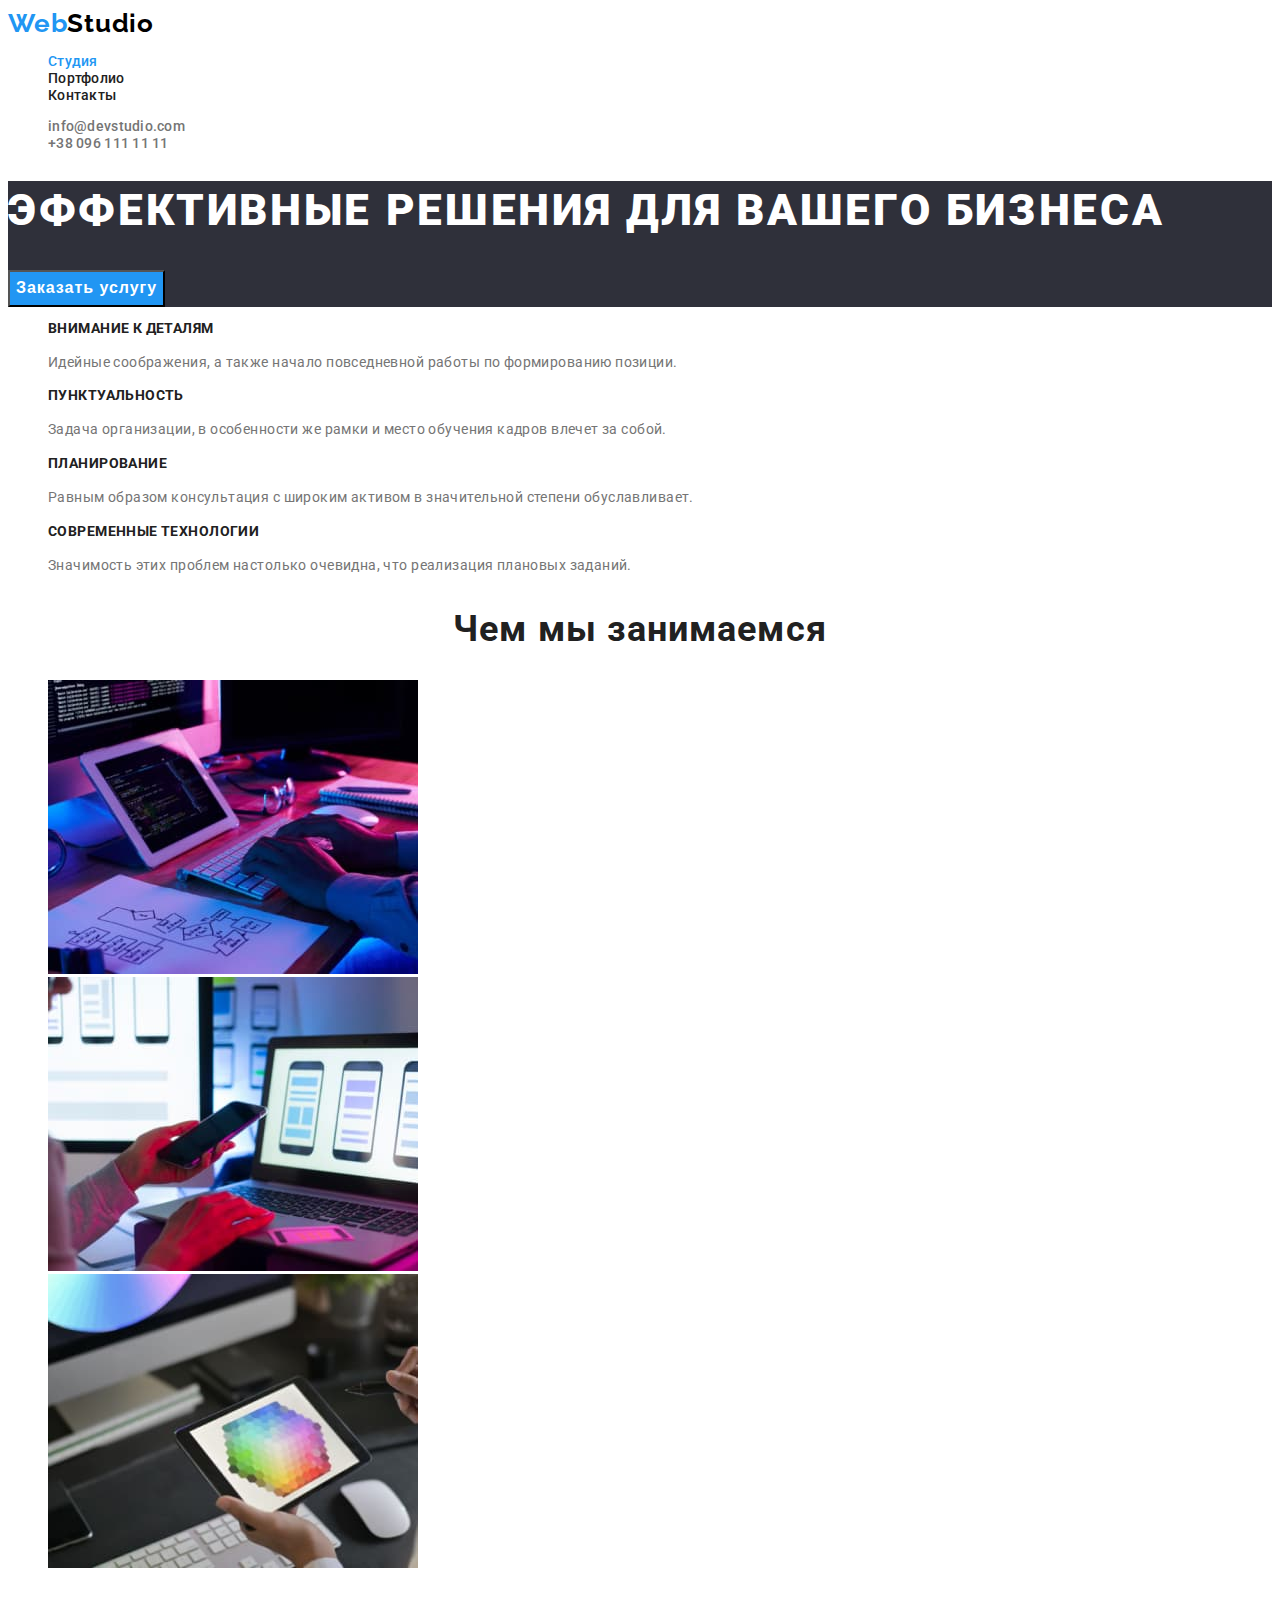
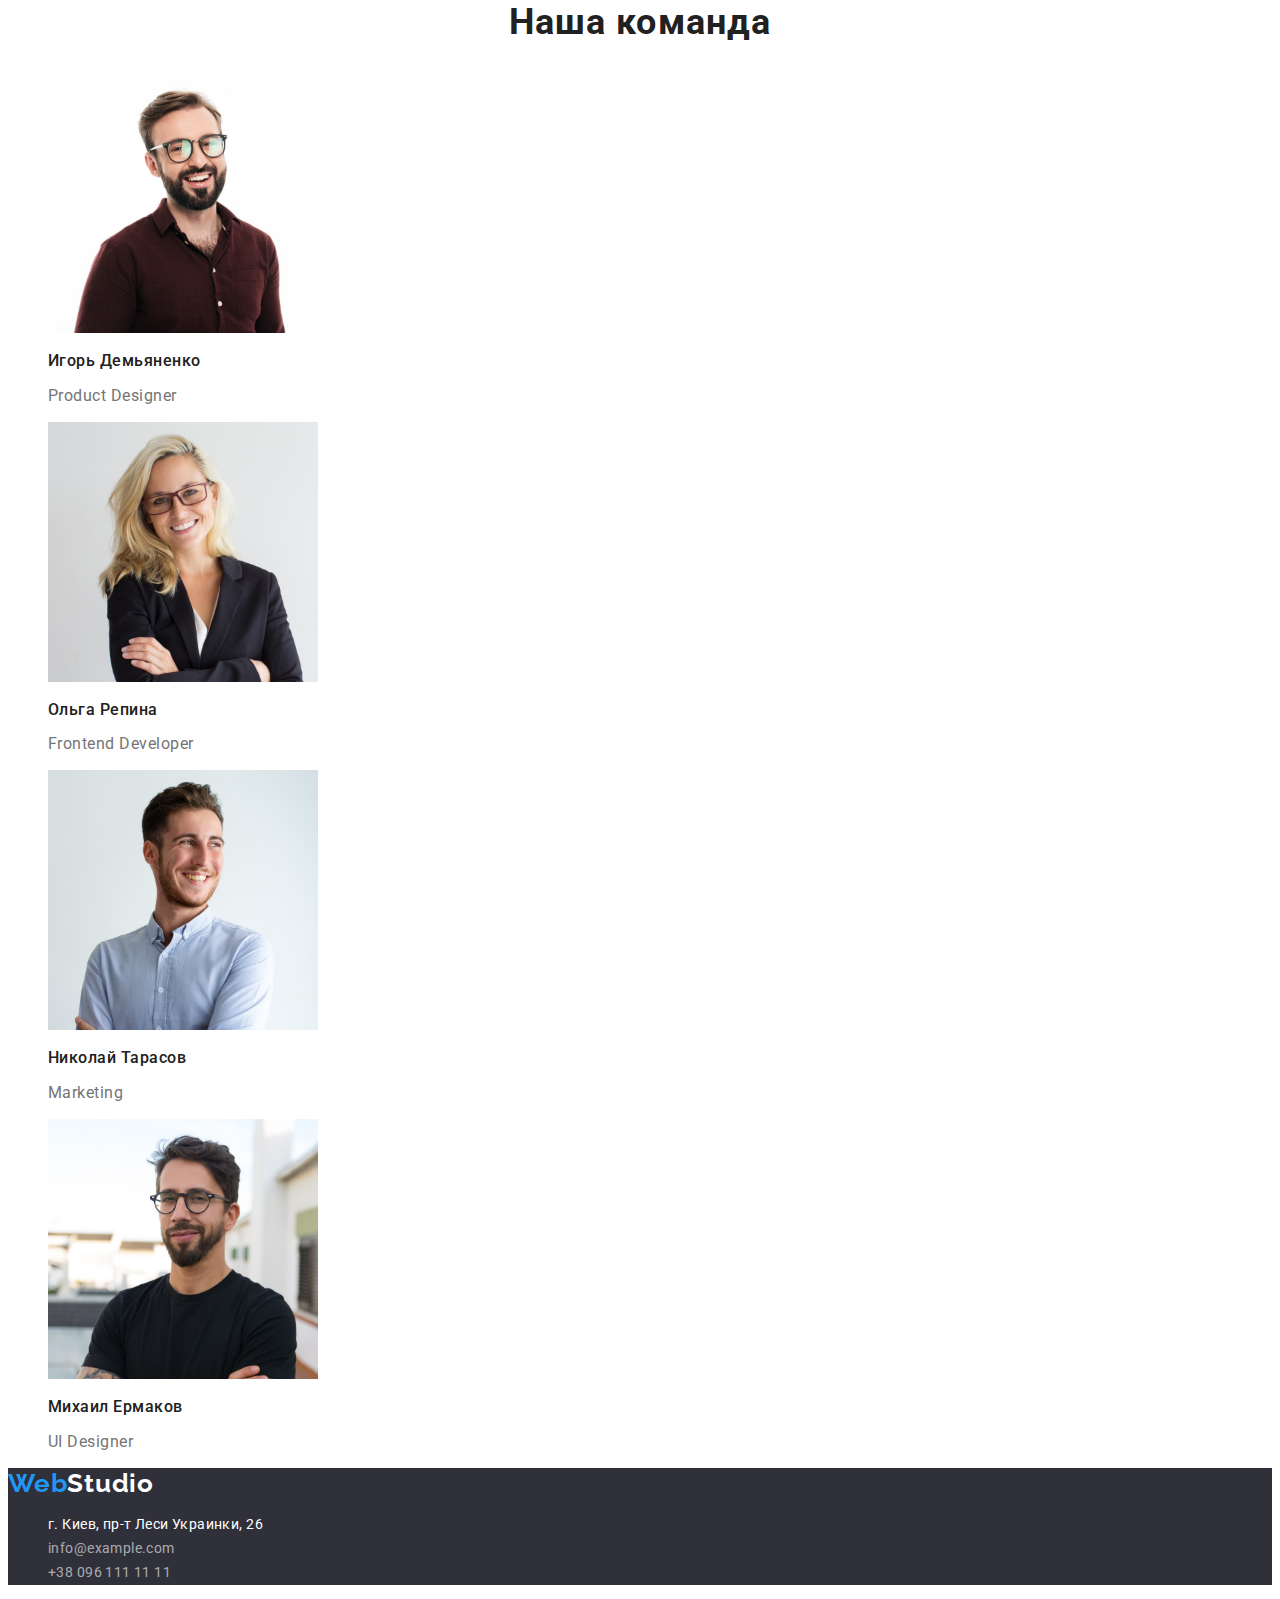
<file: index.html>
<!DOCTYPE html>
<html lang="ru">

<head>
    <meta charset="UTF-8">
    <meta http-equiv="X-UA-Compatible" content="IE=edge">
    <meta name="viewport" content="width=device-width>, initial-scale=1.0">
    
    <link rel="preconnect" href="https://fonts.googleapis.com">
    <link rel="preconnect" href="https://fonts.gstatic.com" crossorigin>
    <link href="https://fonts.googleapis.com/css2?family=Raleway:wght@700&family=Roboto:wght@400;500;700;900&display=swap"
        rel="stylesheet">
<title>Web Studio</title>
<link rel="stylesheet" href="./css/styles.css">
</head>

<body>
    <header class="header">
        <a lang="en" class="logo link" href="./index.html">
            Web<span class="web">Studio</span>
        </a>
        <nav class="header-nav">
            <ul class="header-list">
                <li class="list"><a class="link current" href="./index.html">Студия</a></li>
                <li class="list"><a class="link" href="./portfolio.html">Портфолио</a></li>
                <li class="list"><a class="link" href="">Контакты</a></li>
            </ul>
            </nav>
            <ul class="header-contact">
                <li class="list"><a class="link" href="mailto:info@devstudio.com">info@devstudio.com</a></li>
                <li class="list"><a class="link" href="tel:+380961111111">+38 096 111 11 11</a></li>

            </ul>
       
    </header>
    <main>
        <!-- Section-1 -->
        <section class="hero">
            <h1 class="hero-title">Эффективные решения для вашего бизнеса</h1>
            <button type="button" class="hero-button">Заказать услугу</button>
        </section>
        <!--Section-2-->
        <section class="benefits">
            <h2 hidden>Преимущества</h2>
            <ul class="benefits-list">
                <li class="benefits-item list">
                    <h3 class="benefits-title">Внимание к деталям</h3>
                    <p class="benefit-desc">Идейные соображения, а также начало повседневной работы по формированию позиции.</p>
                </li>
                <li class="benefits-item list">
                    <h3 class="benefits-title">Пунктуальность</h3>
                    <p class="benefit-desc">Задача организации, в особенности же рамки и место обучения кадров влечет за собой.</p>
                </li>
                <li class="benefits-item list">
                    <h3 class="benefits-title">Планирование</h3>
                    <p class="benefit-desc">Равным образом консультация с широким активом в значительной степени обуславливает.</p>
                </li>
                <li class="benefits-item list">
                    <h3 class="benefits-title">Современные технологии</h3>
                    <p class="benefit-desc">Значимость этих проблем настолько очевидна, что реализация плановых заданий.</p>
                </li>
            </ul>
        </section>
        <!--Section-3-->
        <section class="work">
            <h2 class="work-title">Чем мы занимаемся</h2>
            <ul class="work-list">
                <li class="work-item list">
                    <img src="./images/box1.jpg" alt="разработчик печатает на клавиатуре" width="370" height="294" />
                </li>
                <li class="work-item list">
                    <img src="./images/box2.jpg" alt="разработчик выбирает дизайн для мобильного приложения" width="370" height="294" />
                </li>
                <li class="work-item list">
                    <img src="./images/box3.jpg" alt="дизайнер выбирает палитру цветов" width="370" height="294" />
                </li>
            </ul>
        </section>
        <!--Section-4-->
        <section class="team">
            <h2 class="team-title">Наша команда</h2>
            <ul>
                <li class="team-list list">
                    <img src="./images/photo1.jpg" alt="Игорь Демьяненко" width="270" height="260" />
                    <h3 class="team-name">Игорь Демьяненко</h3>
                    <p lang="en" class="team-position">Product Designer</p>
                </li>
                <li class="team-list list">
                    <img src="./images/photo2.jpg" alt="Ольга Репина" width="270" height="260" />
                    <h3 class="team-name">Ольга Репина</h3>
                    <p lang="en" class="team-position">Frontend Developer</p>
                </li>
                <li class="team-list list">
                    <img src="./images/photo3.jpg" alt="Николай Тарасов" width="270" height="260" />
                    <h3 class="team-name">Николай Тарасов</h3>
                    <p lang="en" class="team-position">Marketing</p>
                </li>
                <li class="team-list list">
                    <img src="./images/photo4.jpg" alt="Михаил Ермаков" width="270" height="260" />
                    <h3 class="team-name">Михаил Ермаков</h3>
                    <p lang="en" class="team-position">UI Designer</p>
                </li>
            </ul>
        </section>
    </main>
<footer class="footer">
    <a lang="en" class="logo link" href="./index.html">
        Web<span class="web">Studio</span>
    </a>
    <address class="footer-address">
        <ul>
            <li class="list"><a class="link address" href="https://goo.gl/maps/AvZAWfUmQxJZi9P5A"
                    target="_blank">г. Киев,
                    пр-т Леси Украинки, 26</a></li>
            <li class="list"><a class="link" href="mailto:info@example.com">info@example.com</a></li>
            <li class="list"><a class="link" href="tel:+380961111111">+38 096 111 11 11</a></li>
        </ul>
    </address>
</footer>
</body>

</html>
</file>
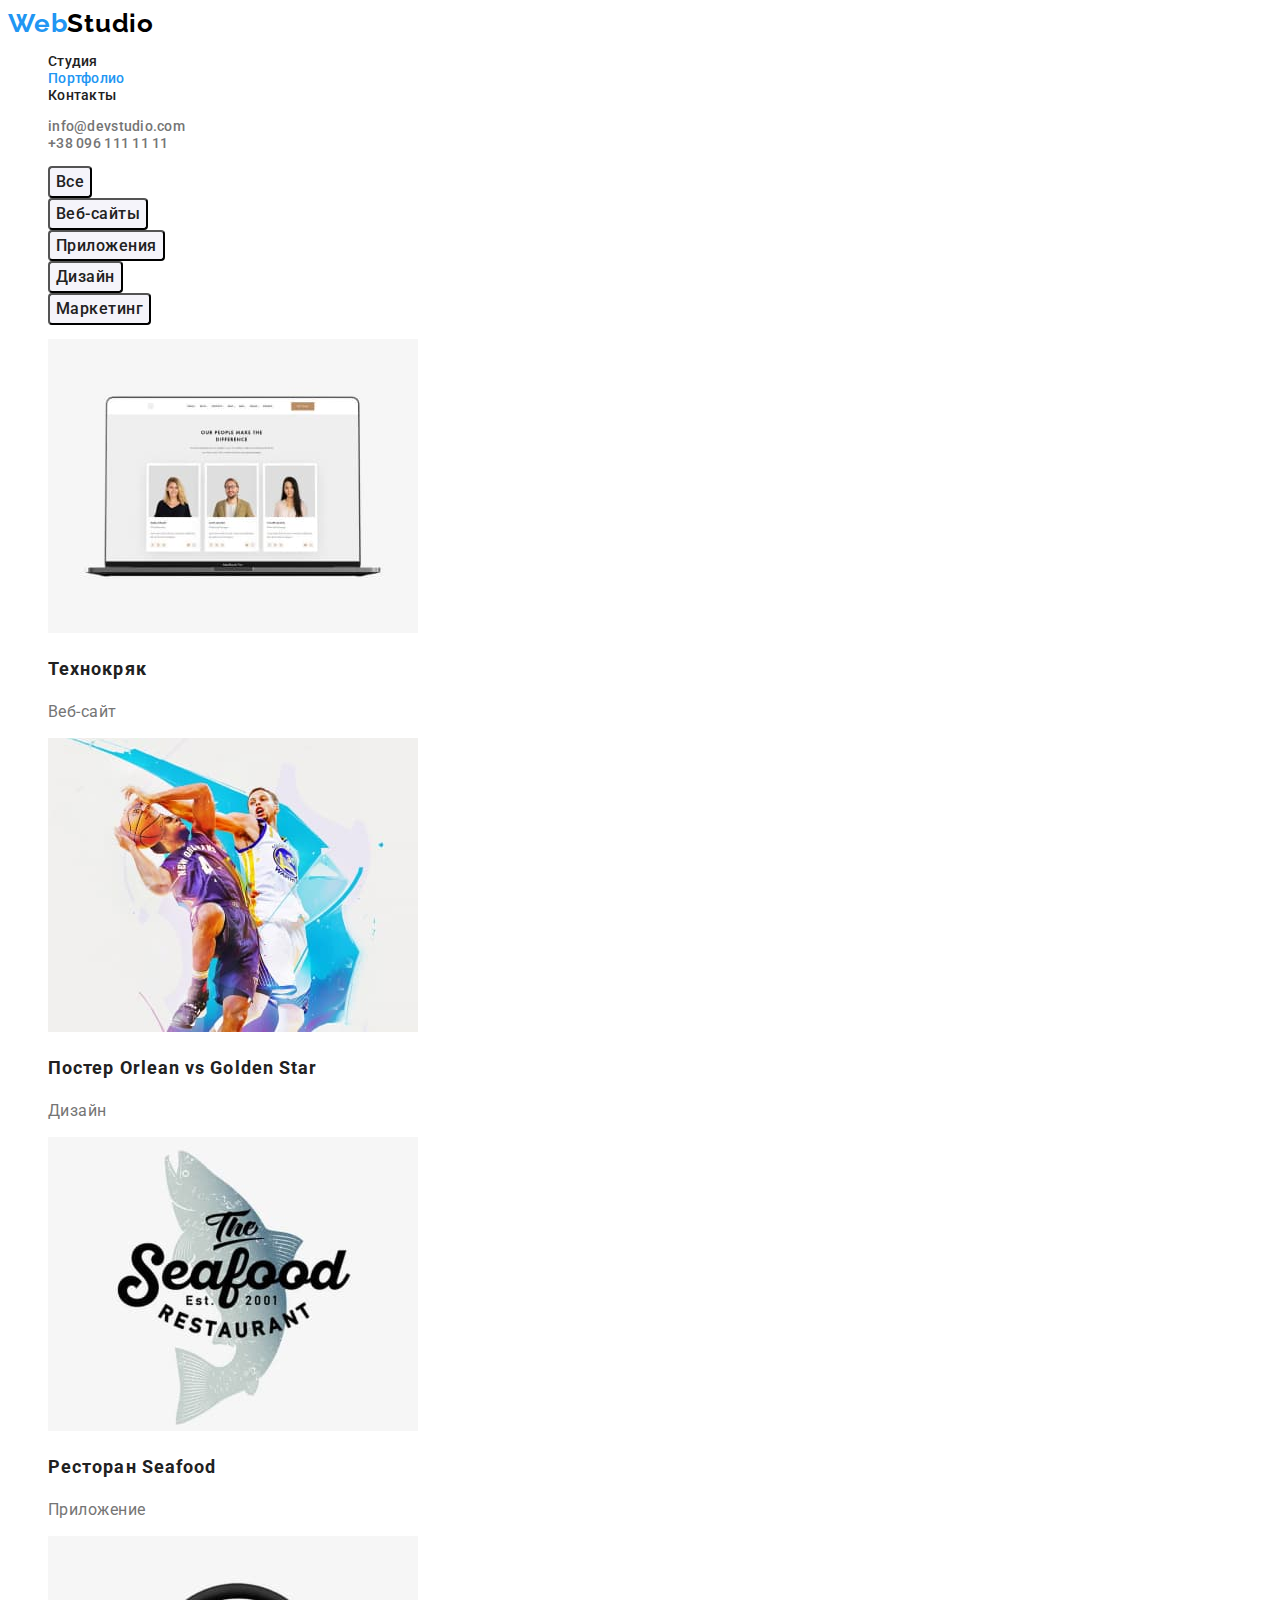
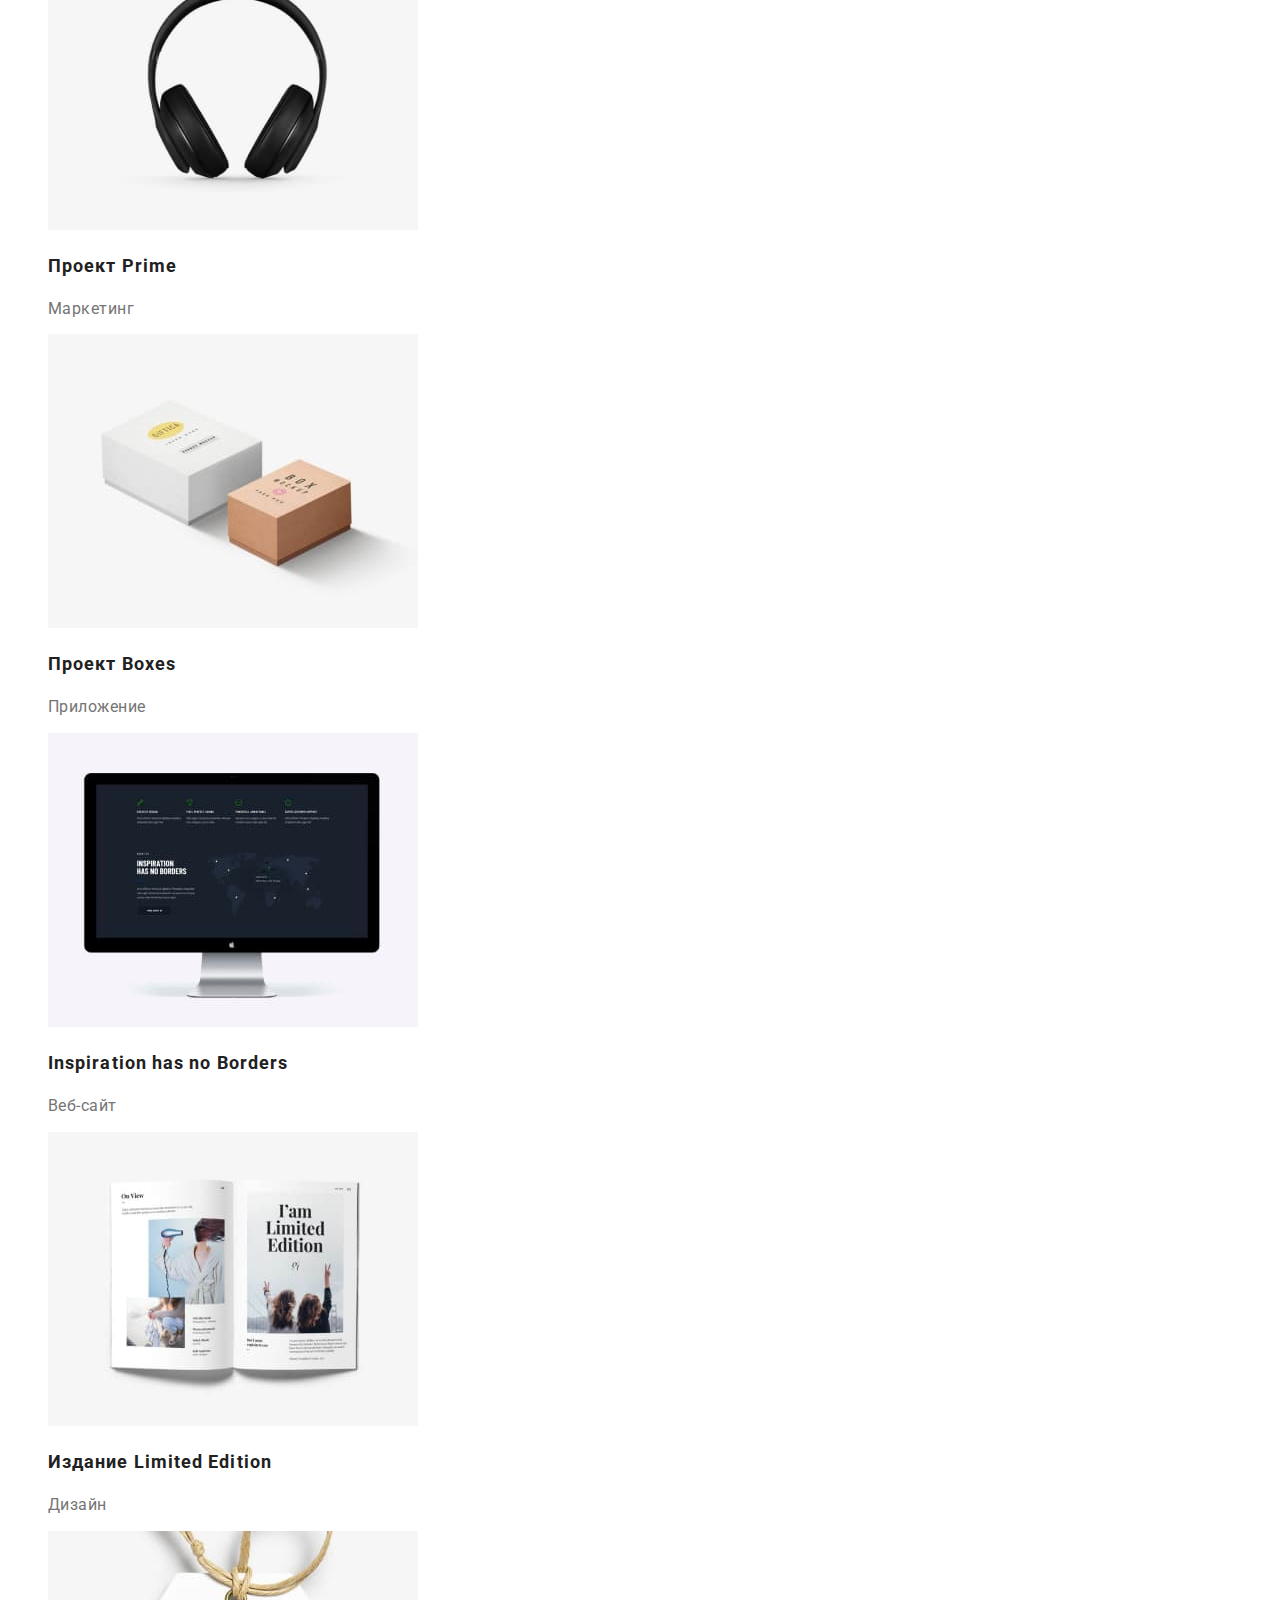
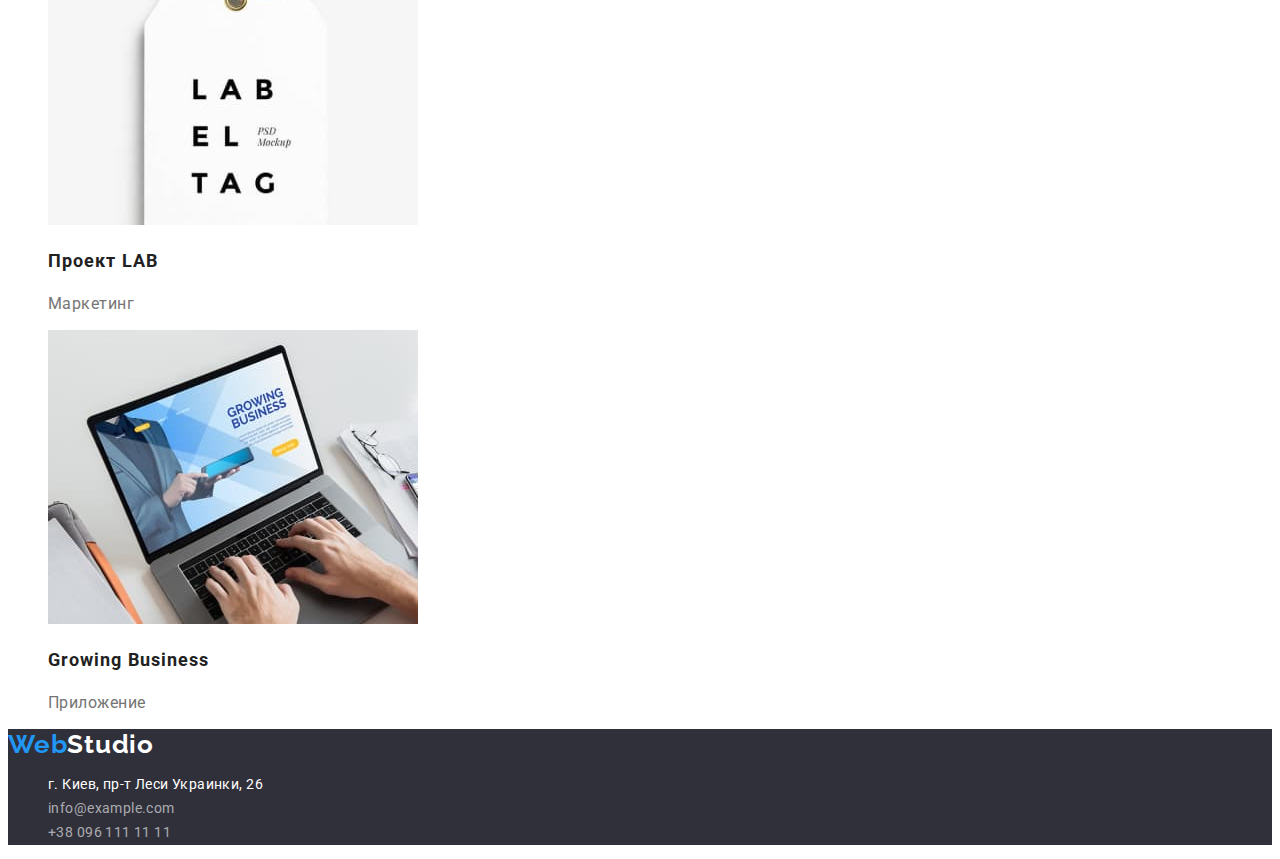
<file: portfolio.html>
<!DOCTYPE html>
<html lang="ru">

<head>
    <meta charset="UTF-8">
    <meta http-equiv="X-UA-Compatible" content="IE=edge">
    <meta name="viewport" content="width=device-width>, initial-scale=1.0">
    <link rel="preconnect" href="https://fonts.googleapis.com">
    <link rel="preconnect" href="https://fonts.gstatic.com" crossorigin>
    <link href="https://fonts.googleapis.com/css2?family=Raleway:wght@700&family=Roboto:wght@400;500;700;900&display=swap"
        rel="stylesheet">
    <title>Portfolio</title>
        <link rel="stylesheet" href="./css/styles.css">

</head>

<body>
<header class="header">
    <a lang="en" class="logo link" href="./index.html">
        Web<span class="web">Studio</span>
    </a>
    <nav class="header-nav">
        <ul class="header-list">
            <li class="list"><a class="link" href="./index.html">Студия</a></li>
            <li class="list"><a class="link current" href="./portfolio.html">Портфолио</a></li>
            <li class="list"><a class="link" href="">Контакты</a></li>
        </ul>
    </nav>
    <ul class="header-contact">
        <li class="list"><a class="link" href="mailto:info@devstudio.com">info@devstudio.com</a></li>
        <li class="list"><a class="link" href="tel:+380961111111">+38 096 111 11 11</a></li>

    </ul>

</header>
    <main>
       <section class="portfolio">
           <h1 hidden>Portfolio</h1>
           <ul class="filter">
                <li class="filter-item list"><button class="filter-button" type="button">Все</button></li>
                <li class="filter-item list"><button class="filter-button" type="button">Веб-сайты</button></li>
                <li class="filter-item list"><button class="filter-button" type="button">Приложения</button></li>
                <li class="filter-item list"><button class="filter-button" type="button">Дизайн</button></li>
                <li class="filter-item list"><button class="filter-button" type="button">Маркетинг</button></li>
           </ul>
           <ul class="projects">
               <li class="project-item list">
                   <a class="project-link link" href="">
                       <img src="./images/laptop.jpg" alt="Веб-сайт" width="370">
                       <h2 class="project-title">Технокряк</h2>
                       <p class="project-type">Веб-сайт</p>
                   </a>
               </li>
                <li class="project-item list">
                    <a class="project-link link" href="">
                        <img src="./images/basketball.jpg" alt="Постер New Orlean vs Golden Star" width="370">
                        <h2 class="project-title">Постер <span lang="en">Orlean vs Golden Star</span></h2>
                        <p class="project-type">Дизайн</p>
                    </a>
                </li>   
                <li class="project-item list">
                    <a class="project-link link" href="">
                        <img src="./images/seafood.jpg" alt="Лого ресторана Seafood" width="370">
                        <h2 class="project-title">Ресторан <span lang="en">Seafood</span></h2>
                        <p class="project-type">Приложение</p>
                    </a>
                </li>
                <li class="project-item list">
                    <a class="project-link link" href="">
                        <img src="./images/headphones.jpg" alt="Наушники" width="370">
                        <h2 class="project-title">Проект <span lang="en">Prime</span></h2>
                        <p class="project-type">Маркетинг</p>
                    </a>
                </li>
                <li class="project-item list">
                    <a class="project-link link" href="">
                        <img src="./images/boxes.jpg" alt="Проект Boxes" width="370">
                        <h2 class="project-title">Проект <span lang="en">Boxes</span></h2>
                        <p class="project-type">Приложение</p>
                    </a>
                </li>
                <li class="project-item list">
                    <a class="project-link link" href="">
                        <img src="./images/imac.jpg" alt="Веб-сайт Inspiration has no Borders" width="370">
                        <h2 lang="en" class="project-title">Inspiration has no Borders</h2>
                        <p class="project-type">Веб-сайт</p>
                    </a>
                </li>
                <li class="project-item list">
                    <a class="project-link link" href="">
                        <img src="./images/limited.jpg" alt="Издание Limited Edition" width="370">
                        <h2 class="project-title">Издание <span lang="en">Limited Edition</span></h2>
                        <p class="project-type">Дизайн</p>
                    </a>
                </li>
                <li class="project-item list">
                    <a class="project-link link" href="">
                        <img src="./images/lab.jpg" alt="Проект LAB" width="370">
                        <h2 class="project-title">Проект LAB</h2>
                        <p class="project-type">Маркетинг</p>
                    </a>
                </li>
                <li class="project-item list">
                    <a class="project-link link" href="">
                        <img src="./images/business.jpg" alt="Growing Business" width="370">
                        <h2 lang="en" class="project-title">Growing Business</h2>
                        <p class="project-type">Приложение</p>
                    </a>
                </li>
            </ul>

       </section>

    </main>
<footer class="footer">
    <a lang="en" class="logo link" href="./index.html">
        Web<span class="web">Studio</span>
    </a>
    <address class="footer-address">
        <ul>
            <li class="list"><a class="link address" href="https://goo.gl/maps/AvZAWfUmQxJZi9P5A" target="_blank">г.
                    Киев,
                    пр-т Леси Украинки, 26</a></li>
            <li class="list"><a class="link" href="mailto:info@example.com">info@example.com</a></li>
            <li class="list"><a class="link" href="tel:+380961111111">+38 096 111 11 11</a></li>
        </ul>
    </address>
</footer>
</body>

</html>
</file>
<file: css/styles.css>
:root {
  --main-color: #ffffff;
  --footer-color: #2f303a;
  --background-color: #F5F4F;
  --accent-color: #2196f3;
  --main-text-color: #757575;
  --bold-text-color: #212121;
  --logo-color: #000000;
  --filter-color: #f5f4fa;
  --footer-link-color: rgba(255, 255, 255, 0.6);
}

body {
  font-family: 'Roboto', sans-serif;
  color: var(--main-text-color);
  background-color: var(--main-color);
  font-size: 14px;
}
.list {
  list-style: none;
}
.link {
  text-decoration: none;
}
.logo,
.logo:visited {
  font-family: 'Raleway', sans-serif;
  font-weight: 700;
  font-size: 26px;
  line-height: 1.19;
  letter-spacing: 0.03em;

  color: var(--accent-color);
}
.logo .web {
  color: var(--logo-color);
}

.header-list .link,
.header-list .link:visited,
.header-contact .link,
.header-contact .link:visited {
  font-weight: 500;
  line-height: 1.14;
  letter-spacing: 0.02em;

  color: var(--bold-text-color);
}
.header-contact .link,
.header-contact .link:visited {
  color: var(--main-text-color);
}

.header-list .link:hover,
.header-list .link:focus,
.header-list .link.current,
.header-contact .link:hover,
.header-contact .link:focus {
  color: var(--accent-color);
}
/*main page*/
.work-title,
.team-title {
  font-weight: 700;
  font-size: 36px;
  line-height: 1.17;
  text-align: center;
  letter-spacing: 0.03em;

  color: var(--bold-text-color);
}
.hero {
  background-color: var(--footer-color);
}
.hero-title {
  font-weight: 900;
  font-size: 44px;
  line-height: 1.36;
  letter-spacing: 0.06em;
  text-transform: uppercase;

  color: var(--main-color);
}
.hero-button {
  font-weight: 700;
  font-size: 16px;
  line-height: 1.88;
  letter-spacing: 0.06em;

  color: var(--main-color);
  background: var(--accent-color);

  cursor: pointer;
}
.benefits-title {
  font-size: 14px;
  font-weight: 700;
  line-height: 1.14;
  letter-spacing: 0.03em;
  text-transform: uppercase;

  color: var(--bold-text-color);
}
.benefit-desc {
  line-height: 1.71;
  letter-spacing: 0.03em;
}

.team {
  background-color: var(--background-color);
}
.team-name {
  font-weight: 500;

  color: var(--bold-text-color);
}
.team-position,
.team-name,
.project-type {
  font-size: 16px;
  line-height: 1.18;
  letter-spacing: 0.03em;
}
/*portfolio page*/
.project-title {
  font-weight: 700;
  font-size: 18px;
  line-height: 2;
  letter-spacing: 0.06em;

  color: var(--bold-text-color);
}
.project-type {
  color: var(--main-text-color);
}
.filter-button {
  font-family: 'Roboto';
  font-weight: 500;
  font-size: 16px;
  line-height: 1.62;
  text-align: center;
  letter-spacing: 0.03em;

  background-color: var(--filter-color);
  color: var(--bold-text-color);
  border-radius: 4px;

  cursor: pointer;
}
.filter-button:hover,
.filter-button:focus {
  background-color: var(--accent-color);
  color: var(--main-color);
}

/*footer*/
.footer {
  background-color: var(--footer-color);
}
.footer-address .link {
  font-style: normal;
  line-height: 1.71;
  letter-spacing: 0.03em;
  color: var(--footer-link-color);
}
.footer-address .link.address,
.footer .web {
  color: var(--main-color);
}
.footer-address .link:hover,
.footer-address .link:focus {
  color: var(--accent-color);
}
</file>
